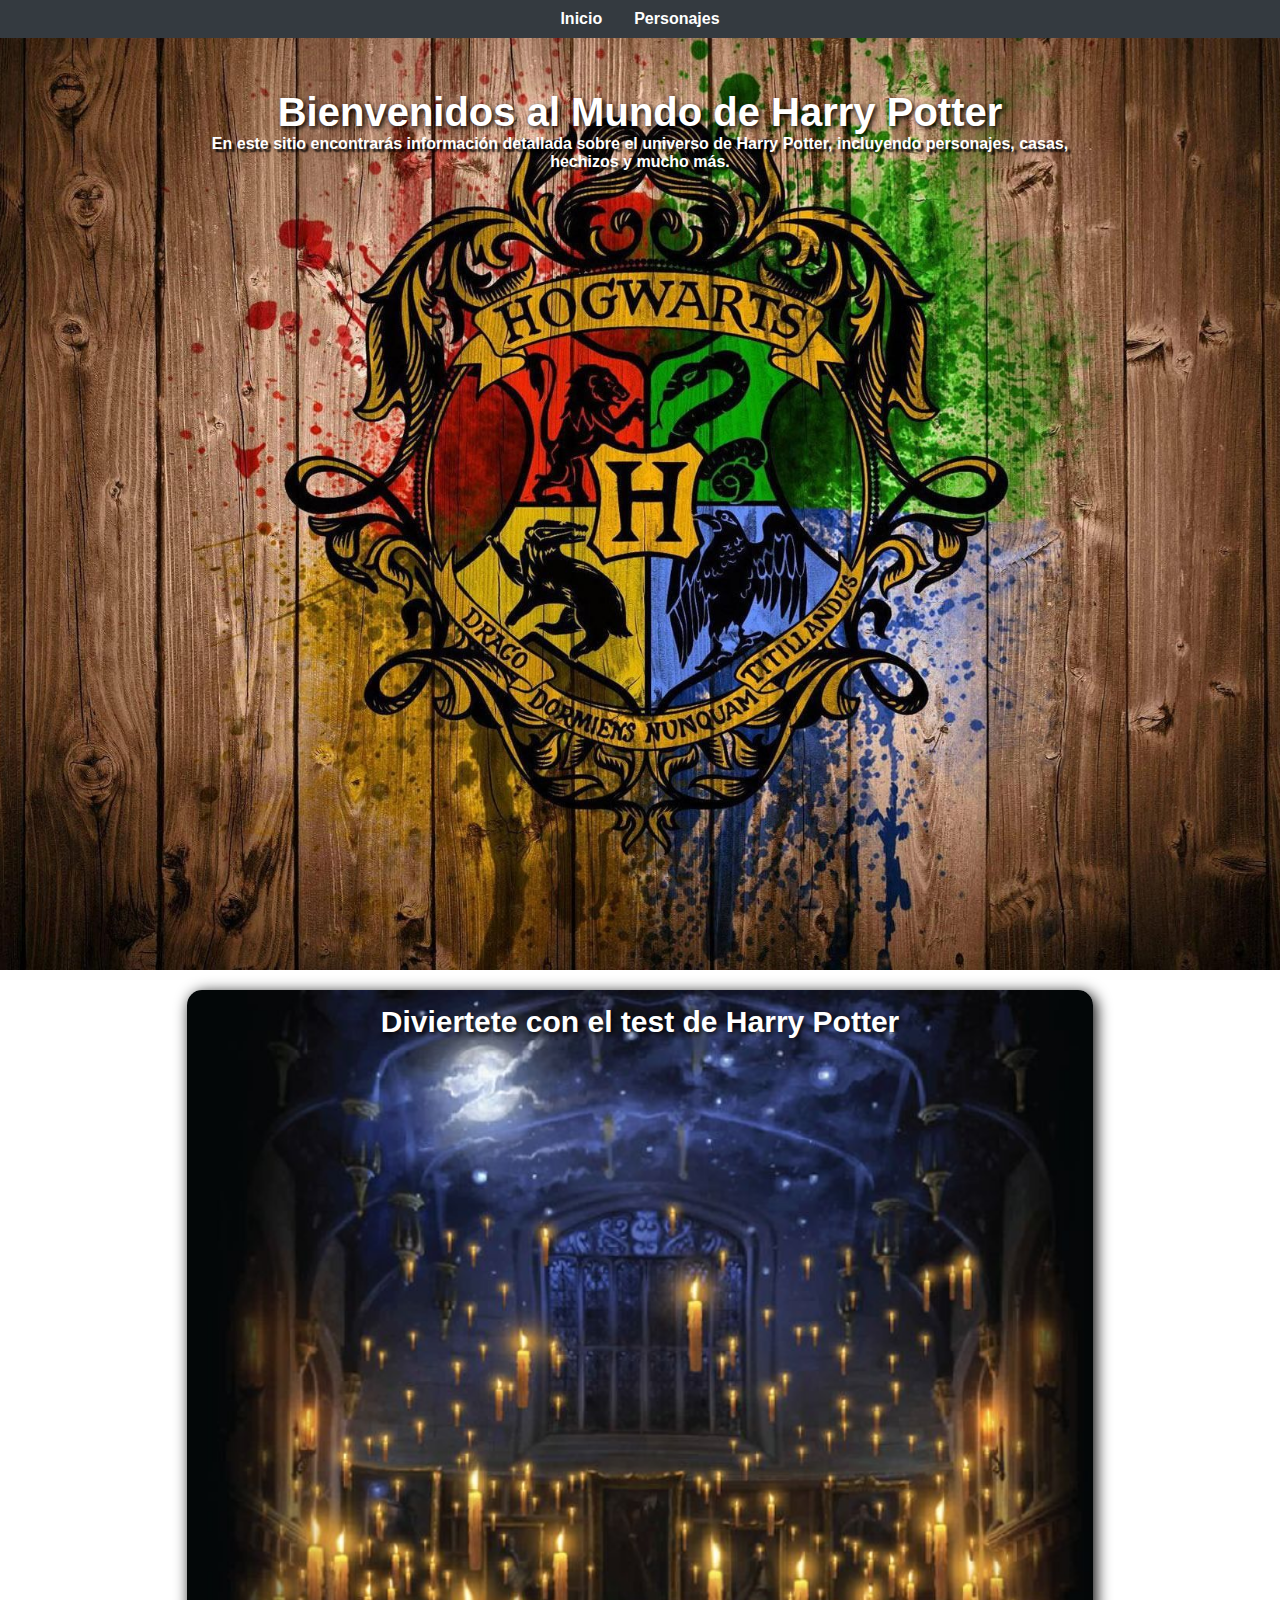
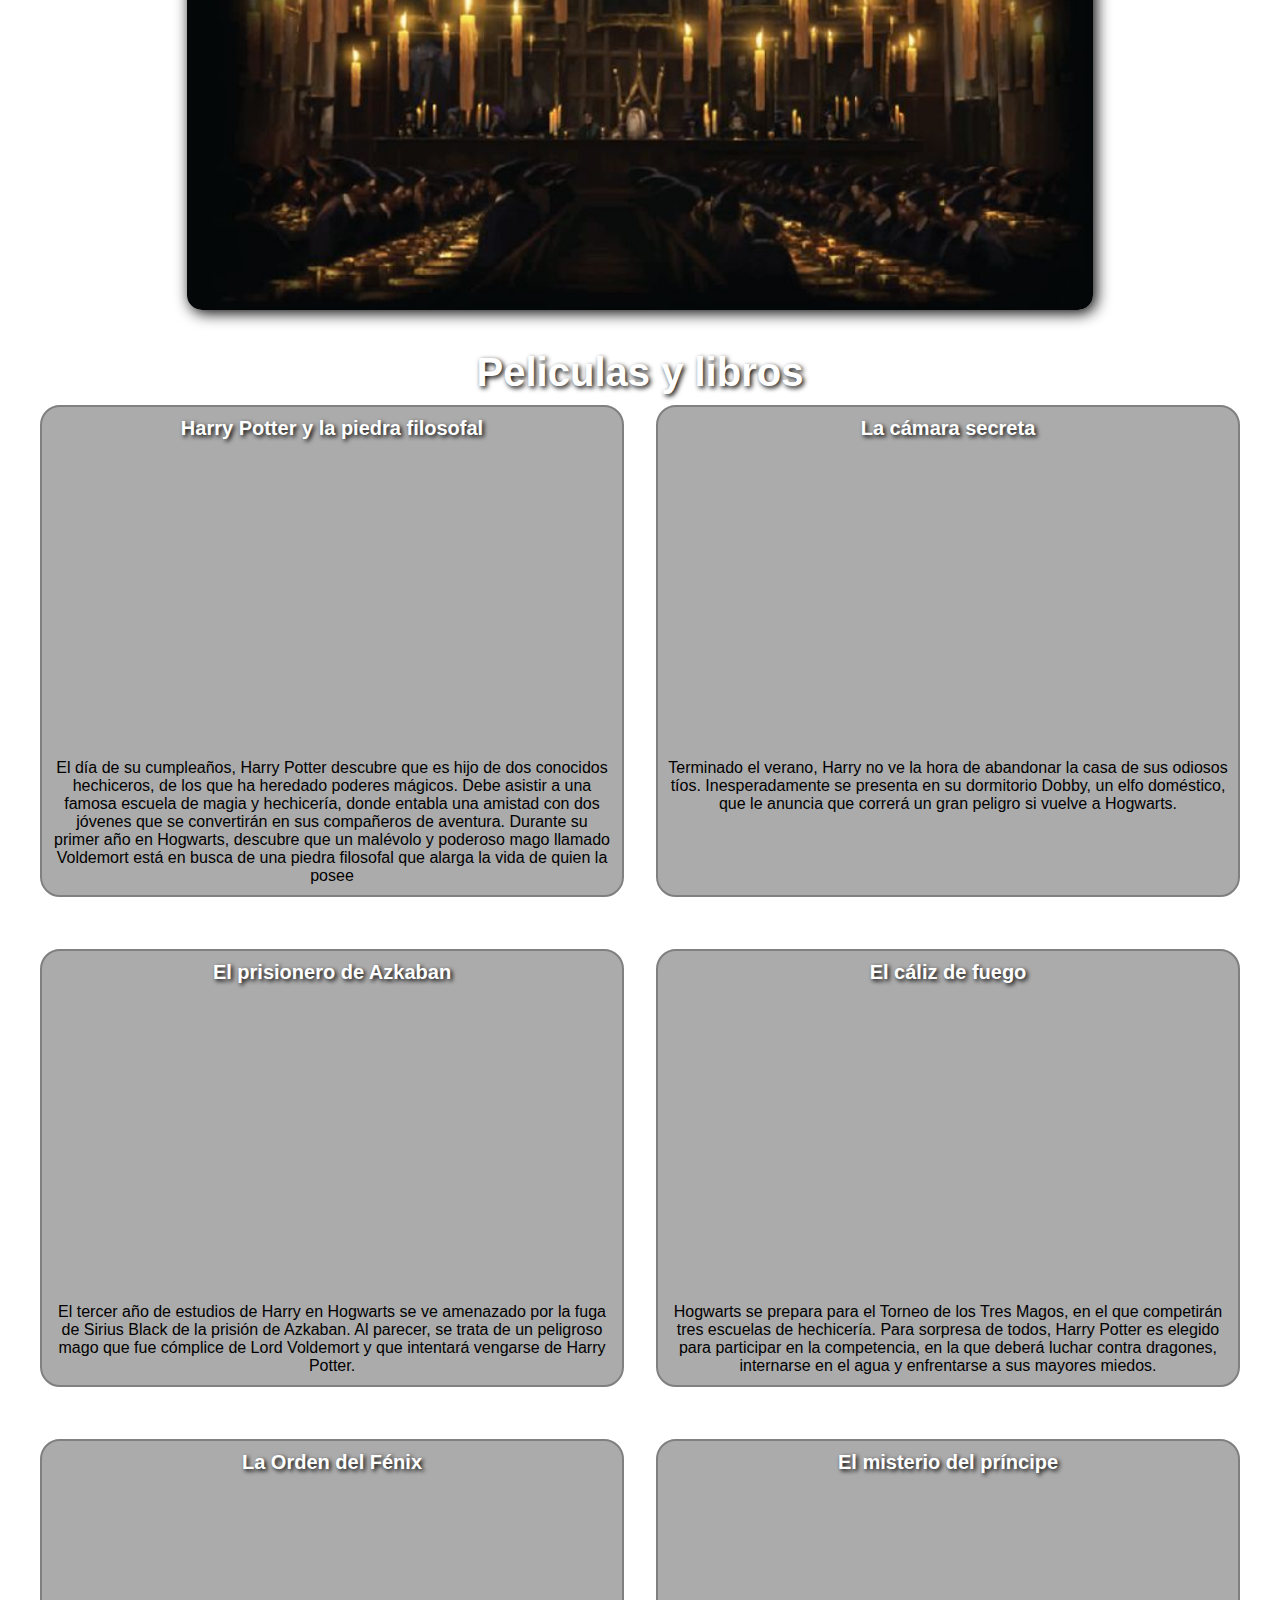
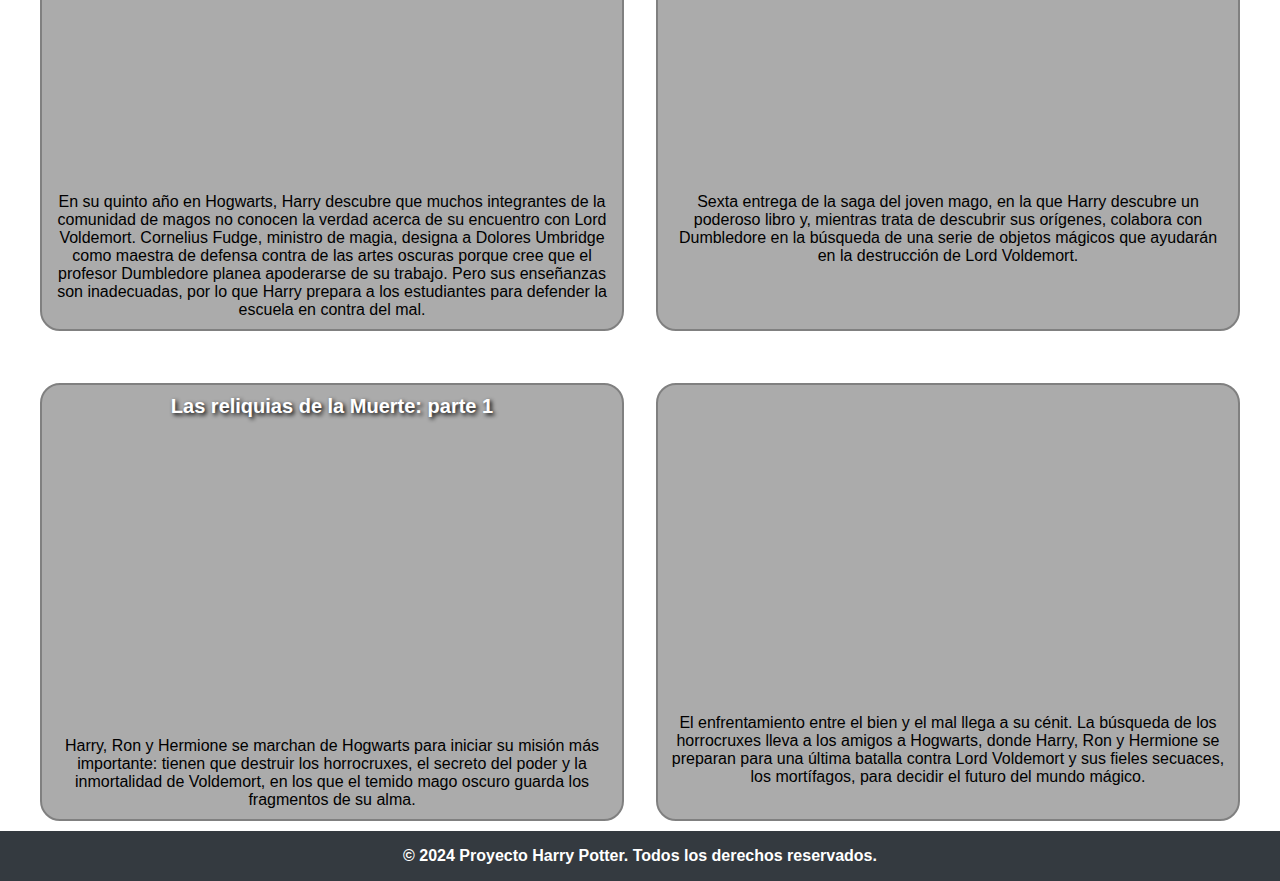
<file: index.html>
<!DOCTYPE html>
<html lang="es">

<head>
    <meta charset="UTF-8" />
    <meta name="viewport" content="width=device-width, initial-scale=1.0" />
    <title>Inicio - Proyecto Harry Potter</title>
    <link rel="stylesheet" href="css/styles.css" />
</head>

<body>
    <header>
        <nav>
            <ul>
                <li><a href="index.html">Inicio</a></li>
                <li><a href="pages/personajes.html">Personajes</a></li>
            </ul>
        </nav>
    </header>

    <main>
        <section class="intro">
            <h1>Bienvenidos al Mundo de Harry Potter</h1>
            <p>
                En este sitio encontrarás información detallada sobre el universo de
                Harry Potter, incluyendo personajes, casas, hechizos y mucho más.
            </p>
        </section>
        <section class="test">
            <h2>Diviertete con el test de Harry Potter</h2>
        </section>
        <section class="cont-peliculas">
            <h2>Peliculas y libros</h2>
            <div class="peliculas">
                <div>
                    <h3>Harry Potter y la piedra filosofal</h3>
                    <iframe width="560" height="315" src="https://www.youtube.com/embed/w8-VjWRbXcg?si=abqtPsRNoSqGXYvD"
                        title="YouTube video player" frameborder="0"
                        allow="accelerometer; autoplay; clipboard-write; encrypted-media; gyroscope; picture-in-picture; web-share"
                        referrerpolicy="strict-origin-when-cross-origin" allowfullscreen></iframe>
                    <p>El día de su cumpleaños, Harry Potter descubre que es hijo de dos conocidos hechiceros, de los
                        que ha heredado poderes mágicos. Debe asistir a una famosa escuela de magia y hechicería, donde
                        entabla una amistad con dos jóvenes que se convertirán en sus compañeros de aventura. Durante su
                        primer año en Hogwarts, descubre que un malévolo y poderoso mago llamado Voldemort está en busca
                        de una piedra filosofal que alarga la vida de quien la posee</p>
                </div>
                <div>
                    <h3>La cámara secreta</h3>
                    <iframe width="560" height="315" src="https://www.youtube.com/embed/MziLH3uow6E?si=K6567c4hKcfXIvaD"
                        title="YouTube video player" frameborder="0"
                        allow="accelerometer; autoplay; clipboard-write; encrypted-media; gyroscope; picture-in-picture; web-share"
                        referrerpolicy="strict-origin-when-cross-origin" allowfullscreen></iframe>
                    <p>Terminado el verano, Harry no ve la hora de abandonar la casa de sus odiosos tíos.
                        Inesperadamente se presenta en su dormitorio Dobby, un elfo doméstico, que le anuncia que
                        correrá un gran peligro si vuelve a Hogwarts.</p>
                </div>
                <div>
                    <h3>El prisionero de Azkaban </h3>
                    <iframe width="560" height="315" src="https://www.youtube.com/embed/boD5ojmUgHY?si=VlLdRWGVJz_PiCzg"
                        title="YouTube video player" frameborder="0"
                        allow="accelerometer; autoplay; clipboard-write; encrypted-media; gyroscope; picture-in-picture; web-share"
                        referrerpolicy="strict-origin-when-cross-origin" allowfullscreen></iframe>
                    <p>El tercer año de estudios de Harry en Hogwarts se ve amenazado por la fuga de Sirius Black de la
                        prisión de Azkaban. Al parecer, se trata de un peligroso mago que fue cómplice de Lord Voldemort
                        y que intentará vengarse de Harry Potter.</p>
                </div>
                <div>
                    <h3>El cáliz de fuego</h3>
                    <iframe width="560" height="315" src="https://www.youtube.com/embed/sLzrc79JnWw?si=8UUv3zwvbTJ4Upi2"
                        title="YouTube video player" frameborder="0"
                        allow="accelerometer; autoplay; clipboard-write; encrypted-media; gyroscope; picture-in-picture; web-share"
                        referrerpolicy="strict-origin-when-cross-origin" allowfullscreen></iframe>
                    <p>Hogwarts se prepara para el Torneo de los Tres Magos, en el que competirán tres escuelas de
                        hechicería. Para sorpresa de todos, Harry Potter es elegido para participar en la competencia,
                        en la que deberá luchar contra dragones, internarse en el agua y enfrentarse a sus mayores
                        miedos.</p>
                </div>
                <div>
                    <h3>La Orden del Fénix</h3>
                    <iframe width="560" height="315" src="https://www.youtube.com/embed/jdEulcjAvQI?si=xEKz8q3-lSaoyxPD"
                        title="YouTube video player" frameborder="0"
                        allow="accelerometer; autoplay; clipboard-write; encrypted-media; gyroscope; picture-in-picture; web-share"
                        referrerpolicy="strict-origin-when-cross-origin" allowfullscreen></iframe>
                    <p>En su quinto año en Hogwarts, Harry descubre que muchos integrantes de la comunidad de magos no
                        conocen la verdad acerca de su encuentro con Lord Voldemort. Cornelius Fudge, ministro de magia,
                        designa a Dolores Umbridge como maestra de defensa contra de las artes oscuras porque cree que
                        el profesor Dumbledore planea apoderarse de su trabajo. Pero sus enseñanzas son inadecuadas, por
                        lo que Harry prepara a los estudiantes para defender la escuela en contra del mal.</p>
                </div>
                <div>
                    <h3>El misterio del príncipe</h3>
                    <iframe width="560" height="315" src="https://www.youtube.com/embed/8bgLXigzeso?si=6HIKB8vV3LzQdcBl"
                        title="YouTube video player" frameborder="0"
                        allow="accelerometer; autoplay; clipboard-write; encrypted-media; gyroscope; picture-in-picture; web-share"
                        referrerpolicy="strict-origin-when-cross-origin" allowfullscreen></iframe>
                    <p>Sexta entrega de la saga del joven mago, en la que Harry descubre un poderoso libro y, mientras
                        trata de descubrir sus orígenes, colabora con Dumbledore en la búsqueda de una serie de objetos
                        mágicos que ayudarán en la destrucción de Lord Voldemort.</p>
                </div>
                <div>
                    <h3>Las reliquias de la Muerte: parte 1</h3>
                    <iframe width="560" height="315" src="https://www.youtube.com/embed/WsJ9LDIX7ic?si=jFLzG8veYnGP4PVY"
                        title="YouTube video player" frameborder="0"
                        allow="accelerometer; autoplay; clipboard-write; encrypted-media; gyroscope; picture-in-picture; web-share"
                        referrerpolicy="strict-origin-when-cross-origin" allowfullscreen></iframe>
                    <p>Harry, Ron y Hermione se marchan de Hogwarts para iniciar su misión más importante: tienen que
                        destruir los horrocruxes, el secreto del poder y la inmortalidad de Voldemort, en los que el
                        temido mago oscuro guarda los fragmentos de su alma.</p>
                </div>
                <div>
                    <h3Harry Potter y las reliquias de la muerte: parte 2</h3>
                        <iframe width="560" height="315"
                            src="https://www.youtube.com/embed/7ddEbk2e1VY?si=fI9WjNMyHkQ55X3K"
                            title="YouTube video player" frameborder="0"
                            allow="accelerometer; autoplay; clipboard-write; encrypted-media; gyroscope; picture-in-picture; web-share"
                            referrerpolicy="strict-origin-when-cross-origin" allowfullscreen></iframe>
                        <p>El enfrentamiento entre el bien y el mal llega a su cénit. La búsqueda de los horrocruxes
                            lleva a los amigos a Hogwarts, donde Harry, Ron y Hermione se preparan para una última
                            batalla contra Lord Voldemort y sus fieles secuaces, los mortífagos, para decidir el futuro
                            del mundo mágico.</p>
                </div>

            </div class="libros">
            <div></div>
            <div></div>
            <div></div>
            <div></div>
            <div></div>
            <div></div>
            <div></div>
            <div>

            </div>
        </section>
        <section class="personajes">

        </section>
    </main>

    <footer>
        <p>&copy; 2024 Proyecto Harry Potter. Todos los derechos reservados.</p>
    </footer>
</body>

</html>
</file>
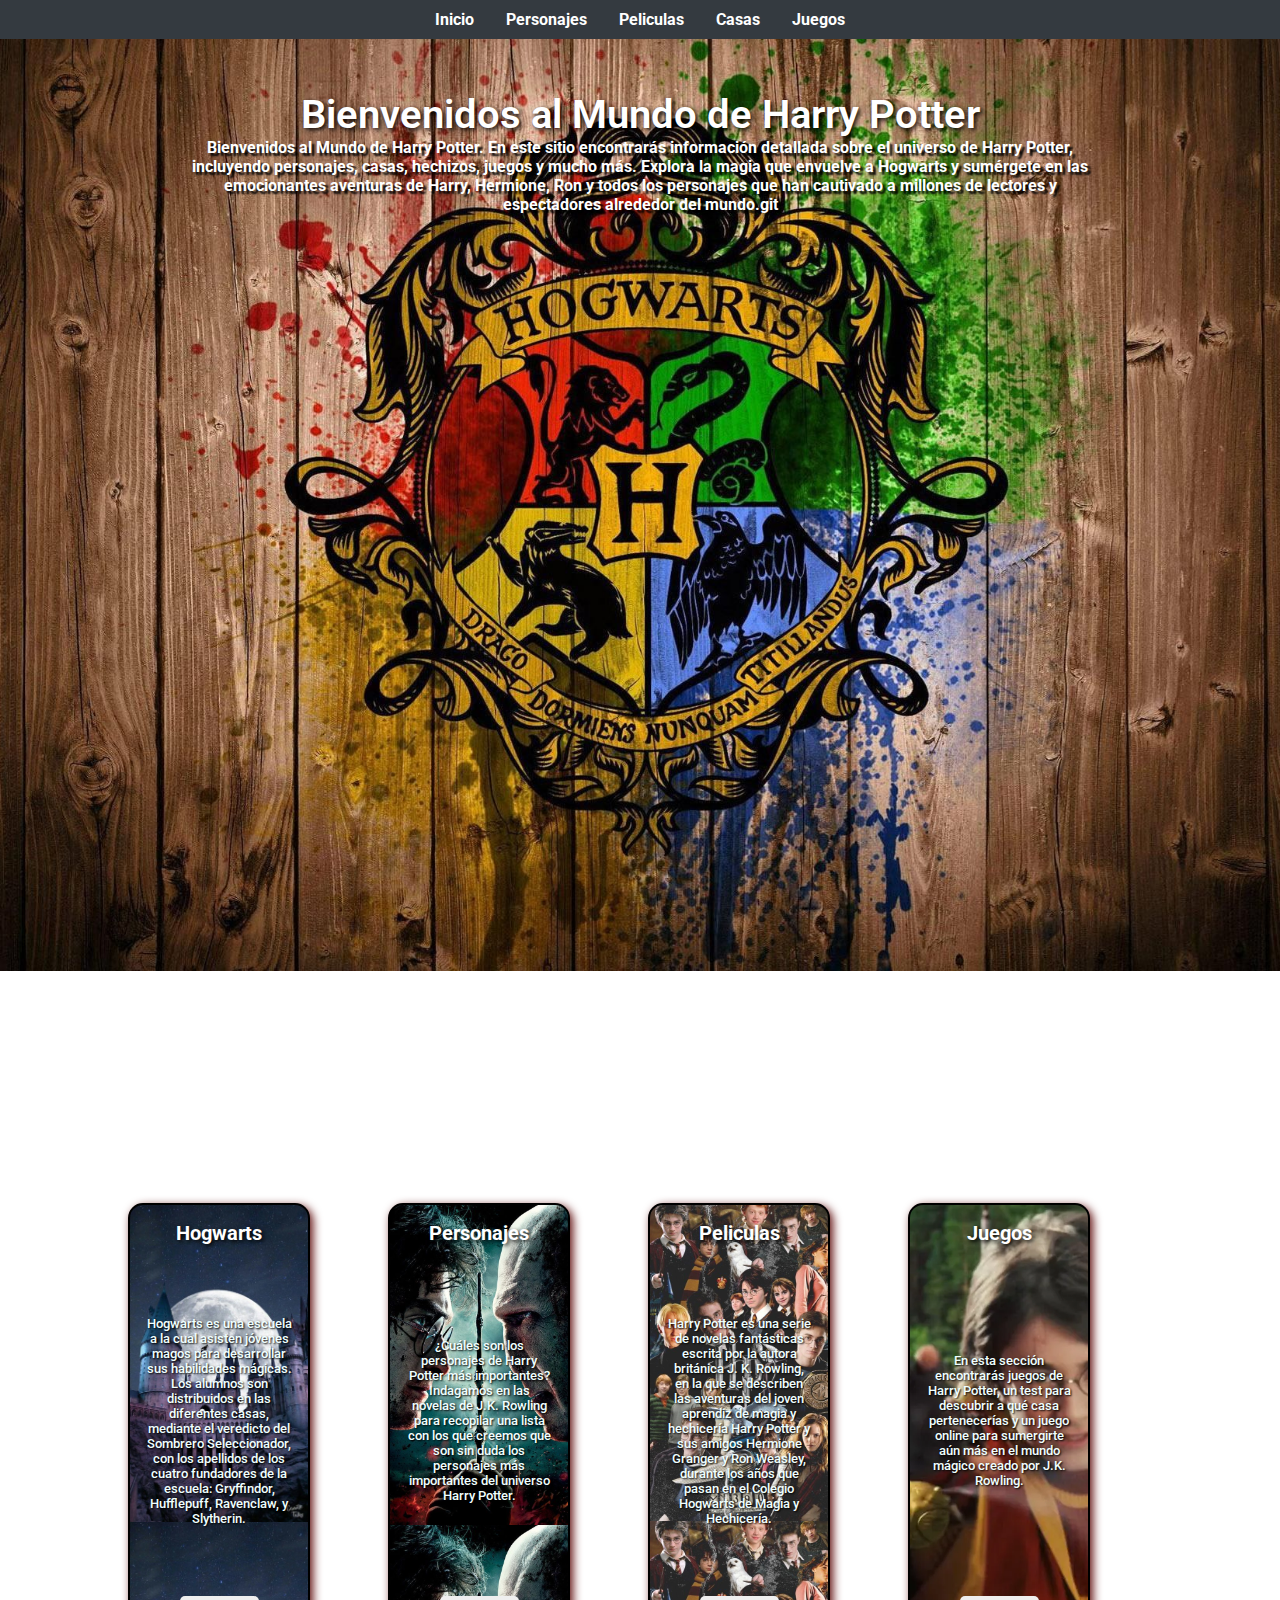
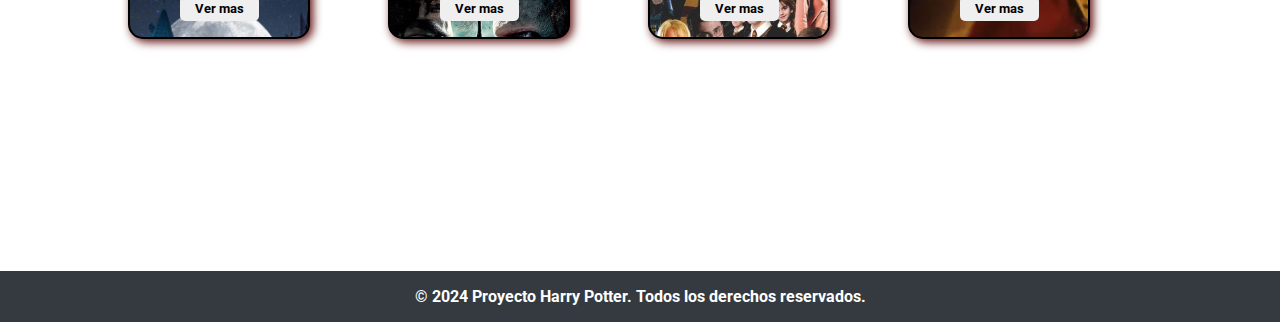
<file: pages/index.html>
<!DOCTYPE html>
<html lang="es">

<head>
    <meta charset="UTF-8" />
    <meta name="viewport" content="width=device-width, initial-scale=1.0" />
    <title>Inicio - Proyecto Harry Potter</title>
    <link rel="stylesheet" href="/css/styles.css" />
    <link rel="preconnect" href="https://fonts.googleapis.com">
    <link rel="preconnect" href="https://fonts.gstatic.com" crossorigin>
    <link
        href="https://fonts.googleapis.com/css2?family=Roboto:ital,wght@0,100;0,300;0,400;0,500;0,700;0,900;1,100;1,300;1,400;1,500;1,700;1,900&display=swap"
        rel="stylesheet">
</head>

<body>
    <header>
        <nav>
            <ul>
                <li><a href="/pages/index.html">Inicio</a></li>
                <li><a href="/pages/personajes.html">Personajes</a></li>
                <li><a href="/pages/peliculas.html">Peliculas</a></li>
                <li><a href="/pages/casas.html">Casas</a></li>
                <li><a href="/pages/juegos.html">Juegos</a></li>
            </ul>
        </nav>
    </header>

    <main>
        <section class="intro">
            <h1>Bienvenidos al Mundo de Harry Potter</h1>
            <p>
                Bienvenidos al Mundo de Harry Potter. En este sitio encontrarás información detallada sobre el universo
                de Harry Potter, incluyendo personajes, casas, hechizos, juegos y mucho más. Explora la magia que
                envuelve a Hogwarts y sumérgete en las emocionantes aventuras de Harry, Hermione, Ron y todos los
                personajes que han cautivado a millones de lectores y espectadores alrededor del mundo.git
            </p>
        </section>


        <section class="resumen">
            <div class="card-hogwarts">
                <!-- <img src="/assets/img/hogwarts-removebg-preview.png" alt=""> -->
                <h3>Hogwarts</h3>
                <p>Hogwarts es una escuela a la cual asisten jóvenes magos para desarrollar sus habilidades mágicas.
                    Los alumnos son distribuidos en las diferentes casas,
                    mediante el veredicto del Sombrero Seleccionador, con los apellidos de los cuatro fundadores de la
                    escuela:
                    Gryffindor, Hufflepuff, Ravenclaw, y Slytherin.</p>
                <a href="/pages/casas.html"><button>Ver mas</button></a>
            </div>
            <div class="card-personajes">
                <!-- <img src="/assets/img/descarga.jfif" alt=""> -->
                <h3>Personajes</h3>
                <p>¿Cuáles son los personajes de Harry Potter más importantes? Indagamos en las novelas de J.K. Rowling
                    para recopilar una lista con los que creemos que son sin duda los personajes más importantes del
                    universo Harry Potter.</p>
                <a href="/pages/personajes.html"><button>Ver mas</button></a>
            </div>
            <div class="card-peliculas">
                <!-- <img src="/assets/img/main-qimg-e90e937c40525222fd2c47e7711d0aa0-lq.jfif"
                    alt=""> -->
                <h3>Peliculas</h3>
                <p>Harry Potter es una serie de novelas fantásticas escrita por la autora británica J. K. Rowling, en la
                    que se describen las aventuras del joven aprendiz de magia y hechicería Harry Potter y sus amigos
                    Hermione Granger y Ron Weasley, durante los años que pasan en el Colegio Hogwarts de Magia y
                    Hechicería. </p>
                <a href="/pages/peliculas.html"><button>Ver mas</button></a>
            </div>
            <div class="card-juegos">
                <!-- <img src="/assets/img/main-qimg-e90e937c40525222fd2c47e7711d0aa0-lq.jfif"
                    alt=""> -->
                <h3>Juegos</h3>
                <p>En esta sección encontrarás juegos de Harry Potter, un test para descubrir a qué casa pertenecerías y
                    un juego online para sumergirte aún más en el mundo mágico creado por J.K. Rowling. </p>
                <a href="/pages/juegos.html"><button>Ver mas</button></a>
            </div>
        </section>

    </main>

    <footer>
        <p>&copy; 2024 Proyecto Harry Potter. Todos los derechos reservados.</p>
    </footer>
</body>

</html>
</file>
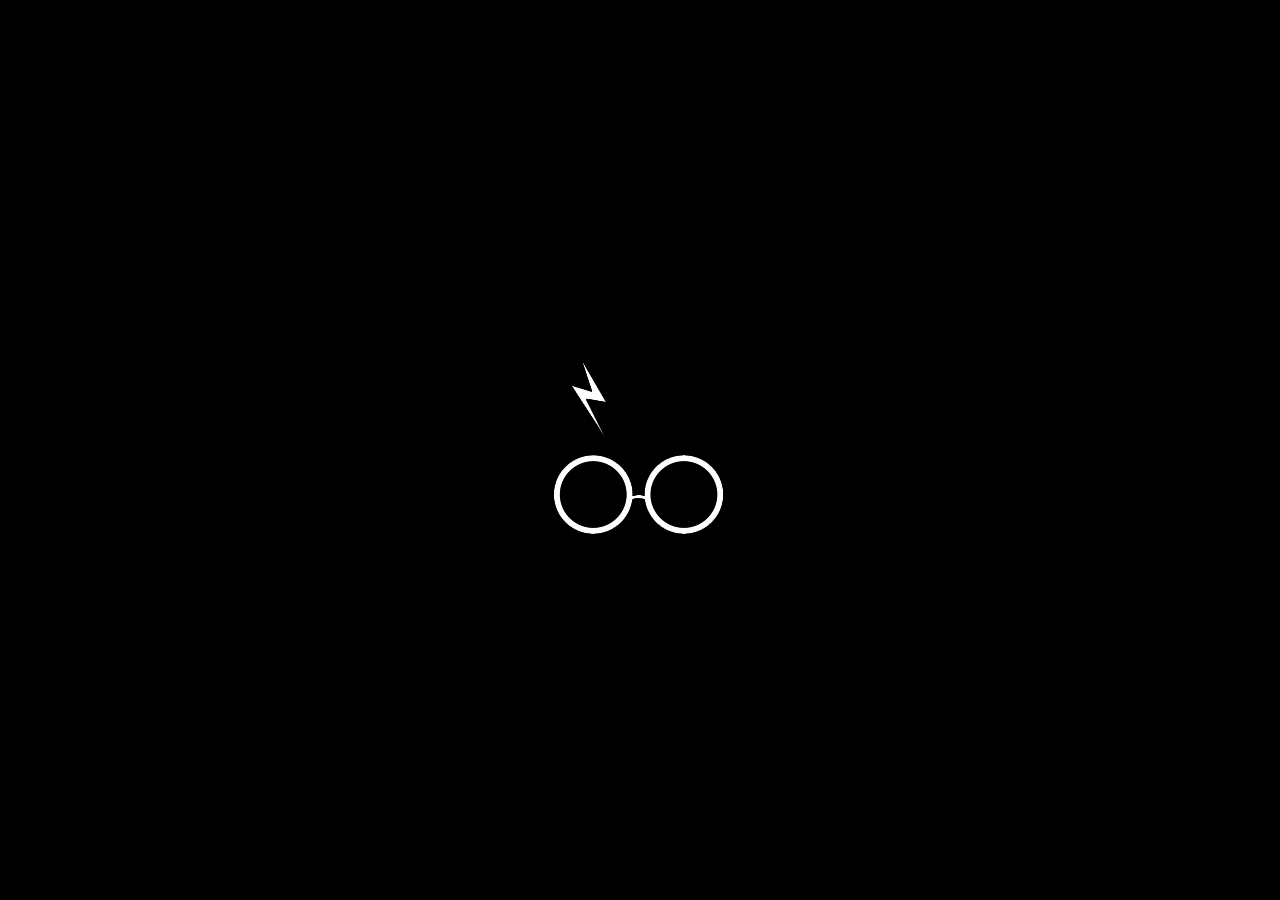
<file: intro.html>
<!DOCTYPE html>
<html lang="es">

<head>
    <meta charset="UTF-8" />
    <meta name="viewport" content="width=device-width, initial-scale=1.0" />
    <title>Inicio - Proyecto Harry Potter</title>
    <link rel="stylesheet" href="/css/intro.css" />
</head>

<body>
    <a href="/pages/index.html">
        <div class="img-intro">
            <div class="rayo">
                <img src="/assets/img/rayo-removebg-preview.png" alt="">
            </div>
            <div class="anteojo">
                <img src="/assets/img/glasses-removebg-preview.png" alt="">
            </div>
        </div>
    </a>
</body>

</html>
</file>
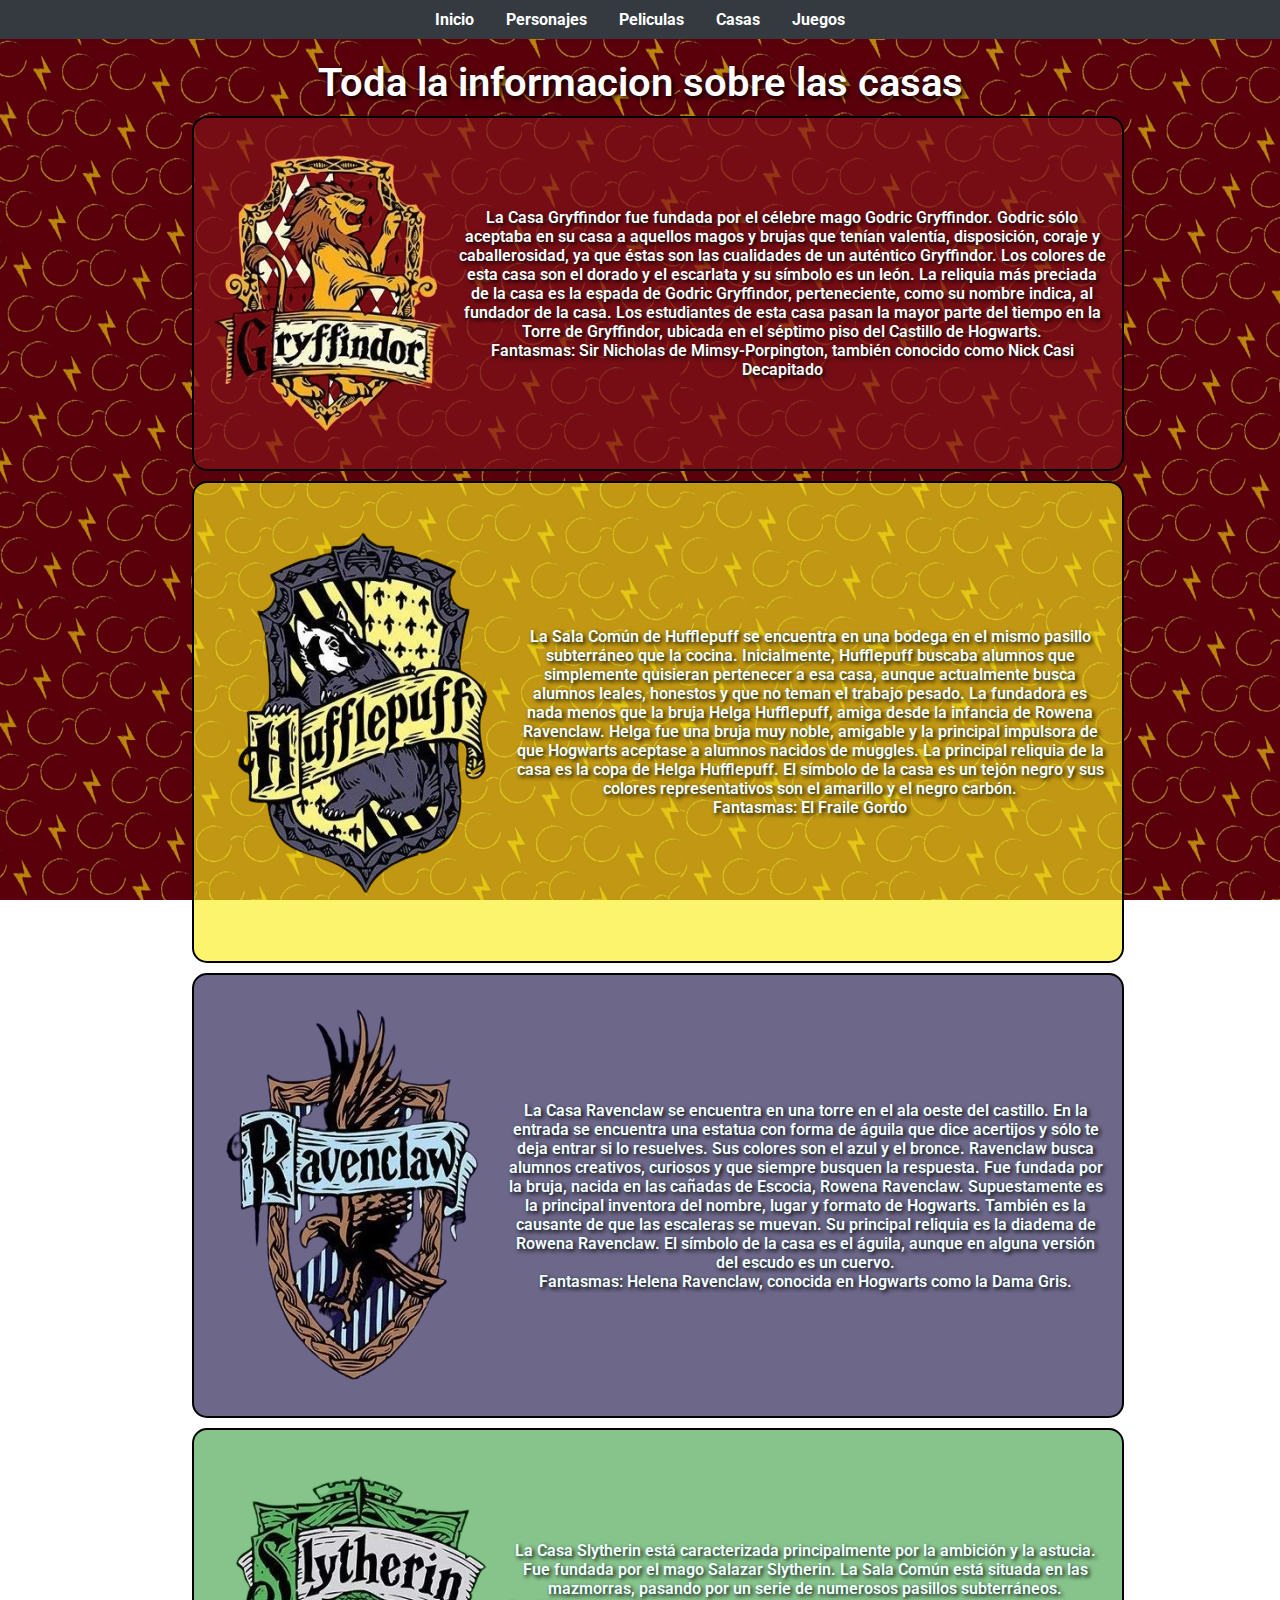
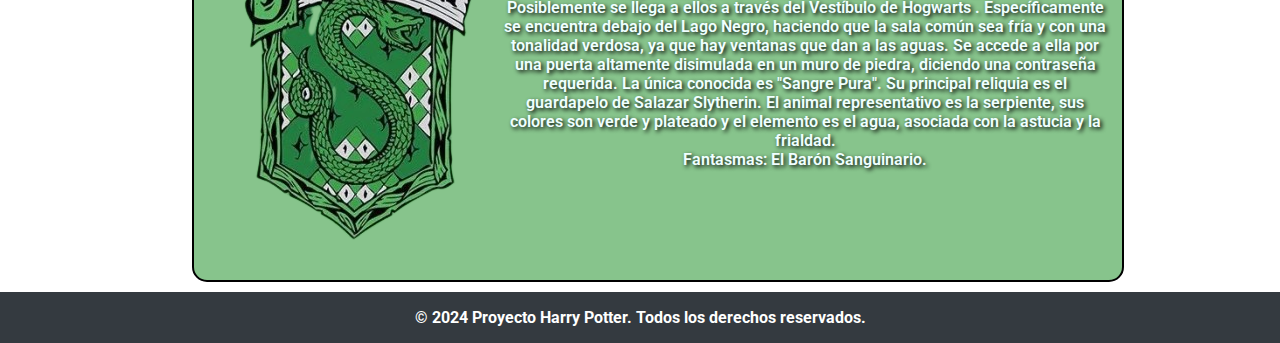
<file: pages/casas.html>
<!DOCTYPE html>
<html lang="en">

<head>
    <meta charset="UTF-8">
    <meta name="viewport" content="width=device-width, initial-scale=1.0">
    <link rel="stylesheet" href="/css/styles.css">
    <link rel="preconnect" href="https://fonts.googleapis.com">
    <link rel="preconnect" href="https://fonts.gstatic.com" crossorigin>
    <link
        href="https://fonts.googleapis.com/css2?family=Roboto:ital,wght@0,100;0,300;0,400;0,500;0,700;0,900;1,100;1,300;1,400;1,500;1,700;1,900&display=swap"
        rel="stylesheet">
    <title>Document</title>
</head>

<body>
    <header>
        <nav>
            <ul>
                <li><a href="/pages/index.html">Inicio</a></li>
                <li><a href="/pages/personajes.html">Personajes</a></li>
                <li><a href="/pages/peliculas.html">Peliculas</a></li>
                <li><a href="/pages/casas.html">Casas</a></li>
                <li><a href="/pages/juegos.html">Juegos</a></li>
            </ul>
        </nav>
    </header>
    <main>
        <section class="lasCasas">
            <h2>Toda la informacion sobre las casas</h2>
            <div class="card-casas">
                <div class="griffindor">
                    <!-- <h3>Gryffindor</h3> -->
                    <img src="/assets/img/griffindor2-removebg-preview.png" alt="">
                    <p>La Casa Gryffindor fue fundada por el célebre mago Godric Gryffindor. Godric sólo aceptaba en su
                        casa a aquellos magos y brujas que tenían valentía, disposición, coraje y caballerosidad, ya que
                        éstas son las cualidades de un auténtico Gryffindor. Los colores de esta casa son el dorado y el
                        escarlata y su símbolo es un león. La reliquia más preciada de la casa es la espada de Godric
                        Gryffindor, perteneciente, como su nombre indica, al fundador de la casa. Los estudiantes de
                        esta casa pasan la mayor parte del tiempo en la Torre de Gryffindor, ubicada en el séptimo piso
                        del Castillo de Hogwarts. <br>
                        Fantasmas: Sir Nicholas de Mimsy-Porpington, también conocido como Nick Casi Decapitado </p>

                </div>
                <div class="hufflepuff">
                    <!-- <h3>Hufflepuff</h3> -->
                    <img src="/assets/img/hufflepuff-removebg-preview.png" alt="">
                    <p>La Sala Común de Hufflepuff se encuentra en una bodega en el mismo pasillo subterráneo que la
                        cocina. Inicialmente, Hufflepuff buscaba alumnos que simplemente quisieran pertenecer a esa
                        casa, aunque actualmente busca alumnos leales, honestos y que no teman el trabajo pesado. La
                        fundadora es nada menos que la bruja Helga Hufflepuff, amiga desde la infancia de Rowena
                        Ravenclaw. Helga fue una bruja muy noble, amigable y la principal impulsora de que Hogwarts
                        aceptase a alumnos nacidos de muggles. La principal reliquia de la casa es la copa de Helga
                        Hufflepuff. El símbolo de la casa es un tejón negro y sus colores representativos son el
                        amarillo y el negro carbón. <br>
                        Fantasmas: El Fraile Gordo
                    </p>
                </div>
                <div class="ravenclaw">
                    <!-- <h3>Ravenclaw</h3> -->
                    <img src="/assets/img/ravenclaw-removebg-preview.png" alt="">
                    <p>La Casa Ravenclaw se encuentra en una torre en el ala oeste del castillo. En la entrada se
                        encuentra una estatua con forma de águila que dice acertijos y sólo te deja entrar si lo
                        resuelves. Sus colores son el azul y el bronce. Ravenclaw busca alumnos creativos, curiosos y
                        que siempre busquen la respuesta. Fue fundada por la bruja, nacida en las cañadas de Escocia,
                        Rowena Ravenclaw. Supuestamente es la principal inventora del nombre, lugar y formato de
                        Hogwarts. También es la causante de que las escaleras se muevan. Su principal reliquia es la
                        diadema de Rowena Ravenclaw. El símbolo de la casa es el águila, aunque en alguna versión del
                        escudo es un cuervo. <br>
                        Fantasmas: Helena Ravenclaw, conocida en Hogwarts como la Dama Gris.</p>
                </div>
                <div class="slytherin">
                    <!-- <h3>Slytherin</h3> -->
                    <img src="/assets/img/slytherin-removebg-preview.png" alt="">
                    <p>La Casa Slytherin está caracterizada principalmente por la ambición y la astucia. Fue fundada por
                        el mago Salazar Slytherin. La Sala Común está situada en las mazmorras, pasando por un serie de
                        numerosos pasillos subterráneos. Posiblemente se llega a ellos a través del Vestíbulo de
                        Hogwarts . Específicamente se encuentra debajo del Lago Negro, haciendo que la sala común sea
                        fría y con una tonalidad verdosa, ya que hay ventanas que dan a las aguas. Se accede a ella por
                        una puerta altamente disimulada en un muro de piedra, diciendo una contraseña requerida. La
                        única conocida es "Sangre Pura". Su principal reliquia es el guardapelo de Salazar Slytherin. El
                        animal representativo es la serpiente, sus colores son verde y plateado y el elemento es el
                        agua, asociada con la astucia y la frialdad. <br>
                        Fantasmas: El Barón Sanguinario.</p>
                </div>
            </div>

        </section>
    </main>

    <footer>
        <p>&copy; 2024 Proyecto Harry Potter. Todos los derechos reservados.</p>
    </footer>
</body>

</html>
</file>
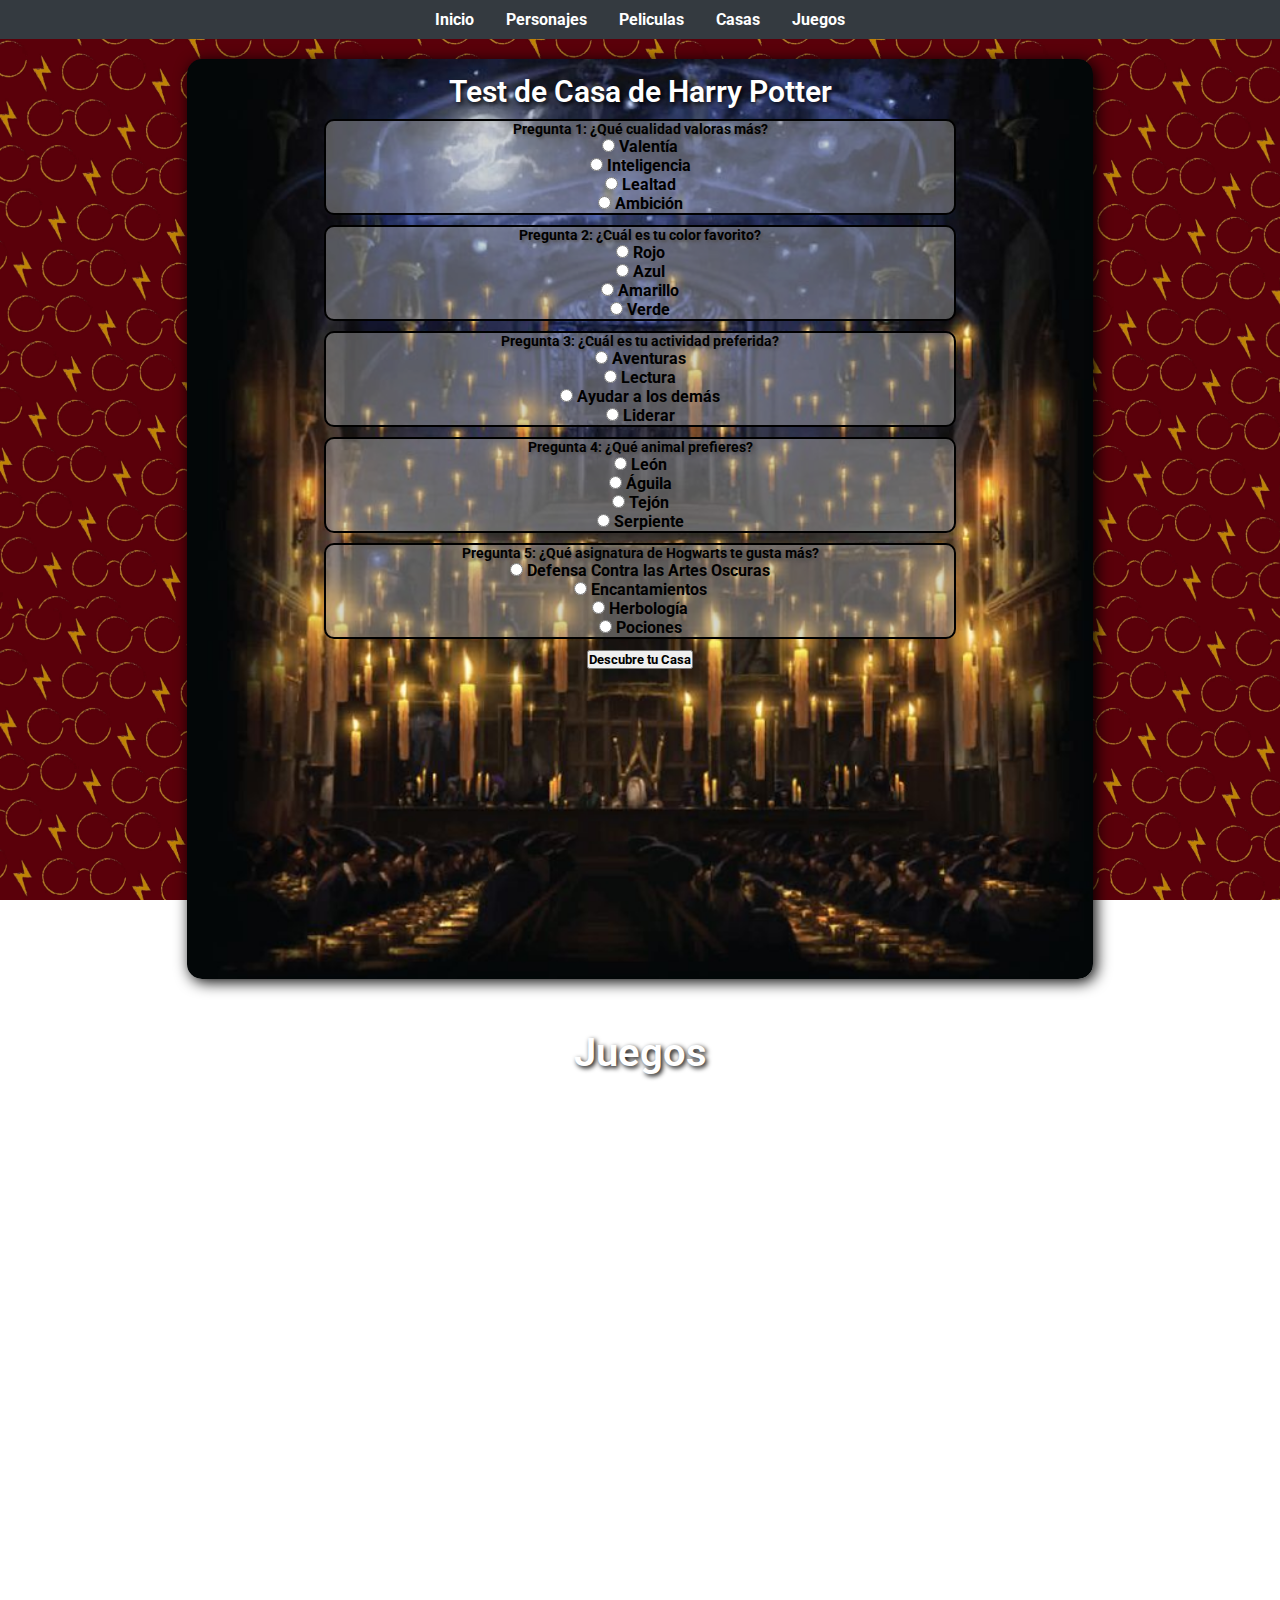
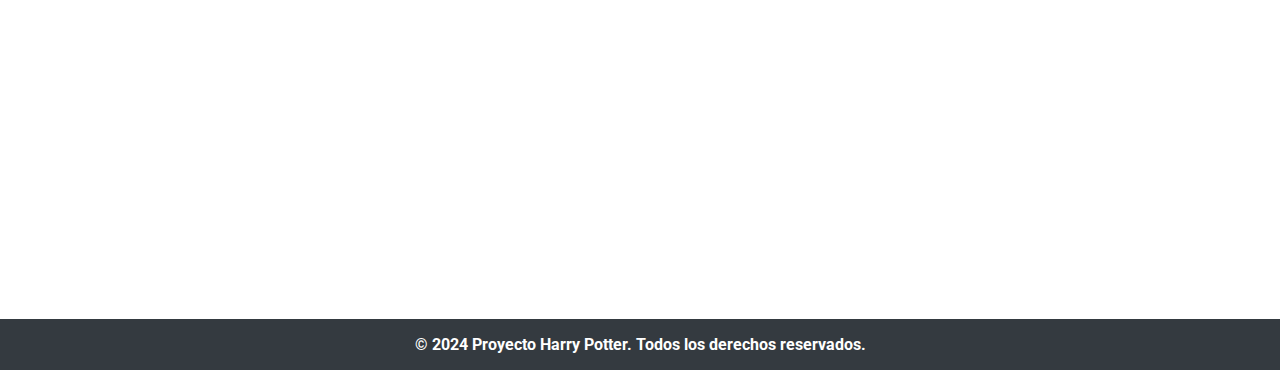
<file: pages/juegos.html>
<!DOCTYPE html>
<html lang="es">

<head>
    <meta charset="UTF-8" />
    <meta name="viewport" content="width=device-width, initial-scale=1.0" />
    <title>Personajes - Proyecto Harry Potter</title>
    <link rel="stylesheet" href="../css/styles.css" />
    <link rel="preconnect" href="https://fonts.googleapis.com">
    <link rel="preconnect" href="https://fonts.gstatic.com" crossorigin>
    <link
        href="https://fonts.googleapis.com/css2?family=Roboto:ital,wght@0,100;0,300;0,400;0,500;0,700;0,900;1,100;1,300;1,400;1,500;1,700;1,900&display=swap"
        rel="stylesheet">
</head>

<body>
    <header>
        <nav>
            <ul>
                <li><a href="/pages/index.html">Inicio</a></li>
                <li><a href="/pages/personajes.html">Personajes</a></li>
                <li><a href="/pages/peliculas.html">Peliculas</a></li>
                <li><a href="/pages/casas.html">Casas</a></li>
                <li><a href="/pages/juegos.html">Juegos</a></li>
        </nav>
    </header>

    <main>
        <section class="test">
            <h2>Test de Casa de Harry Potter</h1>
                <form id="form">
                    <div>
                        <p>Pregunta 1: ¿Qué cualidad valoras más?</p>
                        <input type="radio" id="q1a1" name="q1" value="valentía">
                        <label for="q1a1">Valentía</label><br>
                        <input type="radio" id="q1a2" name="q1" value="inteligencia">
                        <label for="q1a2">Inteligencia</label><br>
                        <input type="radio" id="q1a3" name="q1" value="lealtad">
                        <label for="q1a3">Lealtad</label><br>
                        <input type="radio" id="q1a4" name="q1" value="ambición">
                        <label for="q1a4">Ambición</label><br>
                    </div>

                    <div>
                        <p>Pregunta 2: ¿Cuál es tu color favorito?</p>
                        <input type="radio" id="q2a1" name="q2" value="rojo">
                        <label for="q2a1">Rojo</label><br>
                        <input type="radio" id="q2a2" name="q2" value="azul">
                        <label for="q2a2">Azul</label><br>
                        <input type="radio" id="q2a3" name="q2" value="amarillo">
                        <label for="q2a3">Amarillo</label><br>
                        <input type="radio" id="q2a4" name="q2" value="verde">
                        <label for="q2a4">Verde</label><br>
                    </div>

                    <div>
                        <p>Pregunta 3: ¿Cuál es tu actividad preferida?</p>
                        <input type="radio" id="q3a1" name="q3" value="aventuras">
                        <label for="q3a1">Aventuras</label><br>
                        <input type="radio" id="q3a2" name="q3" value="lectura">
                        <label for="q3a2">Lectura</label><br>
                        <input type="radio" id="q3a3" name="q3" value="ayudar">
                        <label for="q3a3">Ayudar a los demás</label><br>
                        <input type="radio" id="q3a4" name="q3" value="liderar">
                        <label for="q3a4">Liderar</label><br>
                    </div>

                    <div>
                        <p>Pregunta 4: ¿Qué animal prefieres?</p>
                        <input type="radio" id="q4a1" name="q4" value="león">
                        <label for="q4a1">León</label><br>
                        <input type="radio" id="q4a2" name="q4" value="águila">
                        <label for="q4a2">Águila</label><br>
                        <input type="radio" id="q4a3" name="q4" value="tejón">
                        <label for="q4a3">Tejón</label><br>
                        <input type="radio" id="q4a4" name="q4" value="serpiente">
                        <label for="q4a4">Serpiente</label><br>
                    </div>

                    <div>
                        <p>Pregunta 5: ¿Qué asignatura de Hogwarts te gusta más?</p>
                        <input type="radio" id="q5a1" name="q5" value="defensa">
                        <label for="q5a1">Defensa Contra las Artes Oscuras</label><br>
                        <input type="radio" id="q5a2" name="q5" value="encantamientos">
                        <label for="q5a2">Encantamientos</label><br>
                        <input type="radio" id="q5a3" name="q5" value="herbología">
                        <label for="q5a3">Herbología</label><br>
                        <input type="radio" id="q5a4" name="q5" value="pociones">
                        <label for="q5a4">Pociones</label><br>
                    </div>
                    <button type="button" id="button" onclick="calculateHouse()">Descubre tu Casa</button>
                    <h2 id="result"></h2>
                </form>



        </section>

        <div class="juegos">
            <h1>Juegos</h1>
            <iframe width="90%" height="90%" frameborder="0"
                src="https://juegos.net/game.php?id_juego=19880&id_dominio=10&code=2vbvbc6vb9vcdve6d276ed82vb8v8e4c"
                sandbox="allow-popups allow-popups-to-escape-sandbox allow-same-origin allow-scripts"></iframe>

        </div>
        </section>
    </main>

    <footer>
        <p>&copy; 2024 Proyecto Harry Potter. Todos los derechos reservados.</p>
    </footer>
    <script src="/js/test.js"></script>
</body>

</html>
</file>
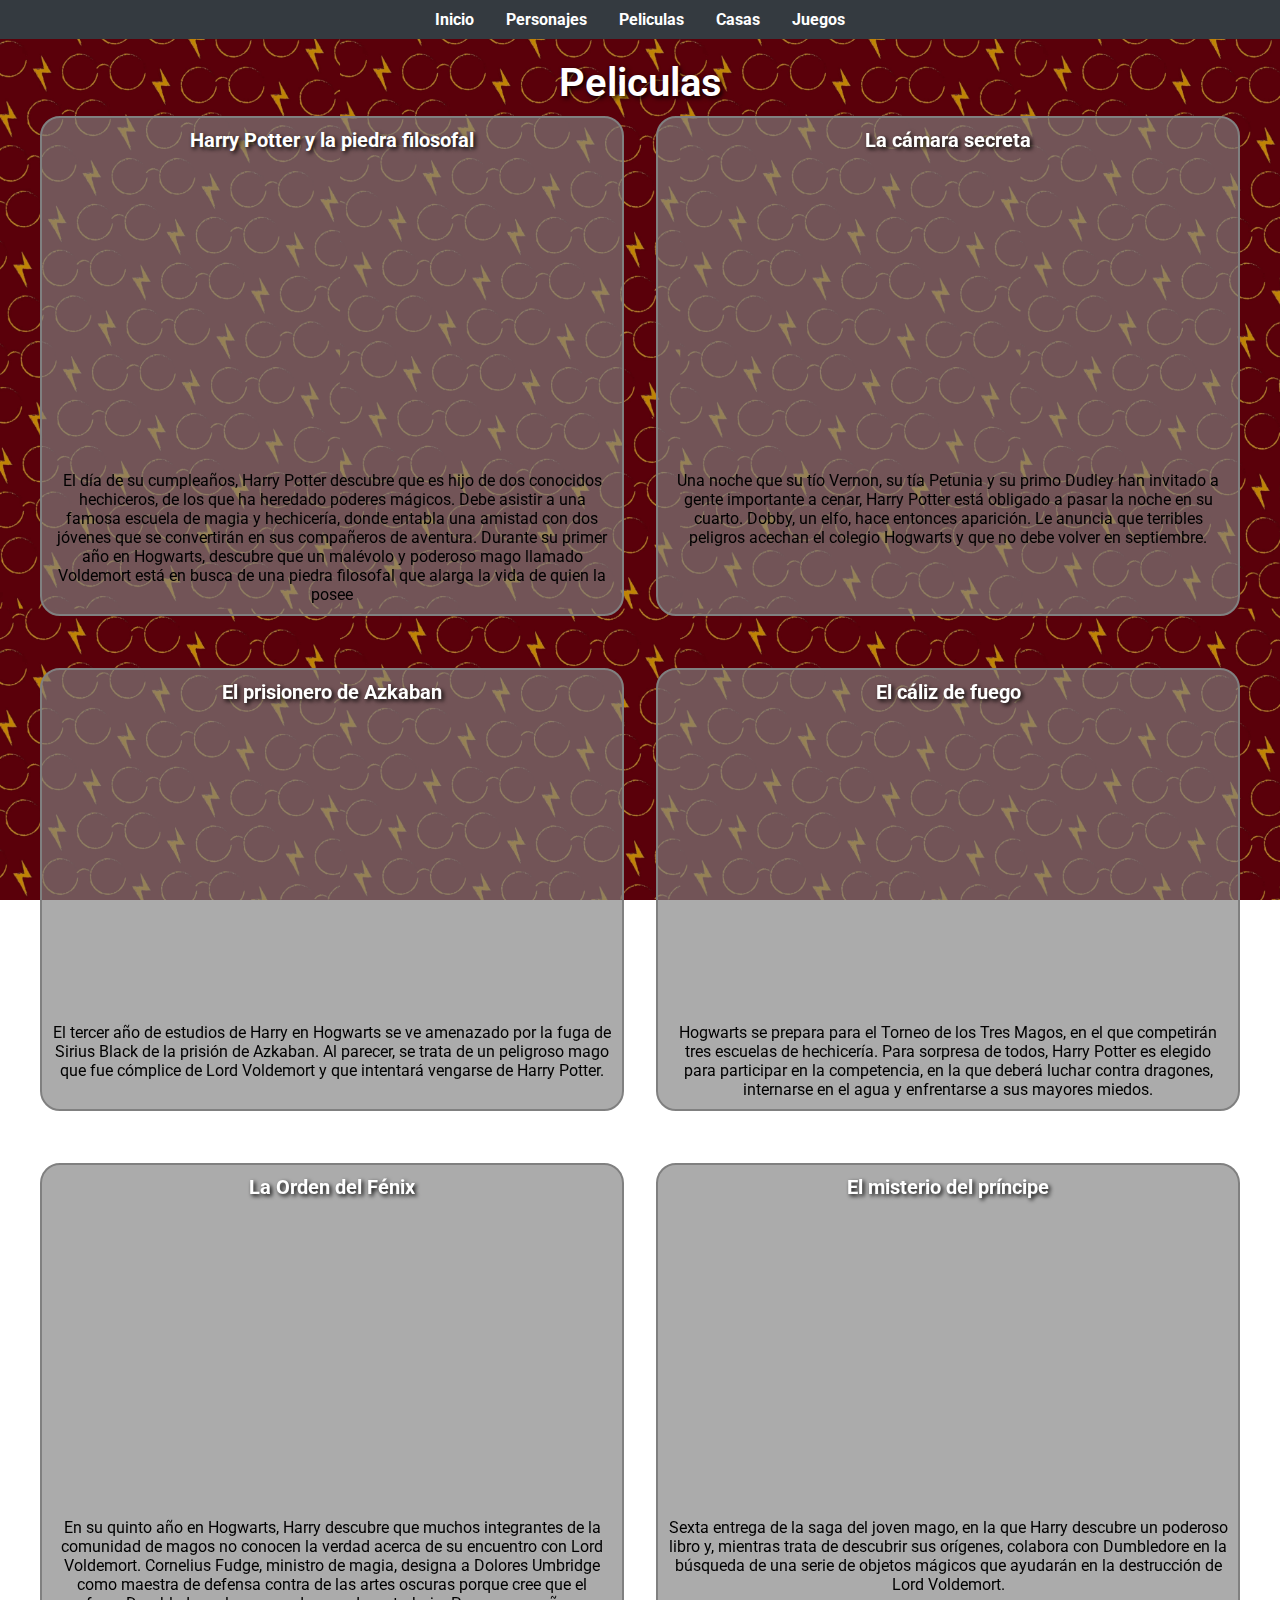
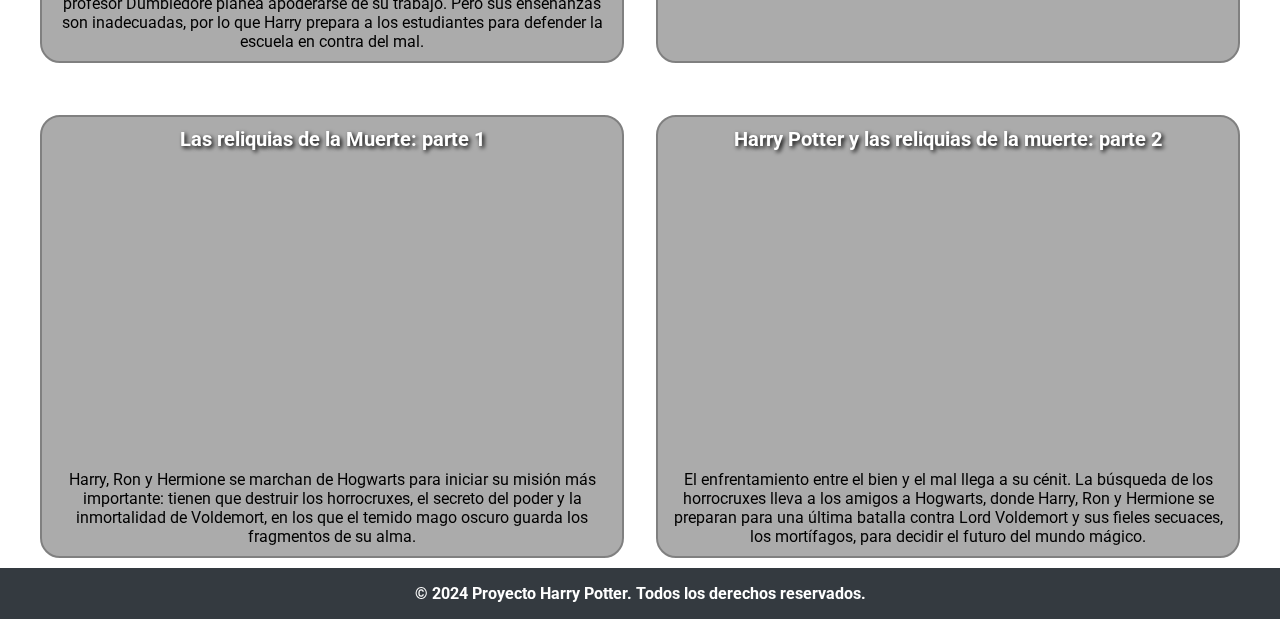
<file: pages/peliculas.html>
<!DOCTYPE html>
<html lang="en">

<head>
    <meta charset="UTF-8">
    <meta name="viewport" content="width=device-width, initial-scale=1.0">
    <title>Document</title>
    <link rel="stylesheet" href="/css/styles.css">
    <link rel="preconnect" href="https://fonts.googleapis.com">
    <link rel="preconnect" href="https://fonts.gstatic.com" crossorigin>
    <link
        href="https://fonts.googleapis.com/css2?family=Roboto:ital,wght@0,100;0,300;0,400;0,500;0,700;0,900;1,100;1,300;1,400;1,500;1,700;1,900&display=swap"
        rel="stylesheet">
</head>

<body>
    <header>
        <nav>
            <ul>
                <li><a href="/pages/index.html">Inicio</a></li>
                <li><a href="/pages/personajes.html">Personajes</a></li>
                <li><a href="/pages/peliculas.html">Peliculas</a></li>
                <li><a href="/pages/casas.html">Casas</a></li>
                <li><a href="/pages/juegos.html">Juegos</a></li>
            </ul>
        </nav>
    </header>
    <main>
        <section class="cont-peliculas">
            <h2>Peliculas </h2>
            <div class="peliculas">
                <div>
                    <h3>Harry Potter y la piedra filosofal</h3>
                    <iframe width="560" height="315" src="https://www.youtube.com/embed/ZgrCZVjPg9g?si=_fDu_VkjgMM5cUeg"
                        title="YouTube video player" frameborder="0"
                        allow="accelerometer; autoplay; clipboard-write; encrypted-media; gyroscope; picture-in-picture; web-share"
                        referrerpolicy="strict-origin-when-cross-origin" allowfullscreen></iframe>
                    <p>El día de su cumpleaños, Harry Potter descubre que es hijo de dos conocidos hechiceros, de los
                        que ha heredado poderes mágicos. Debe asistir a una famosa escuela de magia y hechicería, donde
                        entabla una amistad con dos jóvenes que se convertirán en sus compañeros de aventura. Durante su
                        primer año en Hogwarts, descubre que un malévolo y poderoso mago llamado Voldemort está en busca
                        de una piedra filosofal que alarga la vida de quien la posee</p>
                </div>
                <div>
                    <h3>La cámara secreta</h3>
                    <iframe width="560" height="315" src="https://www.youtube.com/embed/MziLH3uow6E?si=K6567c4hKcfXIvaD"
                        title="YouTube video player" frameborder="0"
                        allow="accelerometer; autoplay; clipboard-write; encrypted-media; gyroscope; picture-in-picture; web-share"
                        referrerpolicy="strict-origin-when-cross-origin" allowfullscreen></iframe>
                    <p>Una noche que su tío Vernon, su tía Petunia y su primo Dudley han invitado a gente importante a
                        cenar, Harry Potter está obligado a pasar la noche en su cuarto. Dobby, un elfo, hace entonces
                        aparición. Le anuncia que terribles peligros acechan el colegio Hogwarts y que no debe volver en
                        septiembre.</p>
                </div>
                <div>
                    <h3>El prisionero de Azkaban </h3>
                    <iframe width="560" height="315" src="https://www.youtube.com/embed/boD5ojmUgHY?si=VlLdRWGVJz_PiCzg"
                        title="YouTube video player" frameborder="0"
                        allow="accelerometer; autoplay; clipboard-write; encrypted-media; gyroscope; picture-in-picture; web-share"
                        referrerpolicy="strict-origin-when-cross-origin" allowfullscreen></iframe>
                    <p>El tercer año de estudios de Harry en Hogwarts se ve amenazado por la fuga de Sirius Black de la
                        prisión de Azkaban. Al parecer, se trata de un peligroso mago que fue cómplice de Lord Voldemort
                        y que intentará vengarse de Harry Potter.</p>
                </div>
                <div>
                    <h3>El cáliz de fuego</h3>
                    <iframe width="560" height="315" src="https://www.youtube.com/embed/sLzrc79JnWw?si=8UUv3zwvbTJ4Upi2"
                        title="YouTube video player" frameborder="0"
                        allow="accelerometer; autoplay; clipboard-write; encrypted-media; gyroscope; picture-in-picture; web-share"
                        referrerpolicy="strict-origin-when-cross-origin" allowfullscreen></iframe>
                    <p>Hogwarts se prepara para el Torneo de los Tres Magos, en el que competirán tres escuelas de
                        hechicería. Para sorpresa de todos, Harry Potter es elegido para participar en la competencia,
                        en la que deberá luchar contra dragones, internarse en el agua y enfrentarse a sus mayores
                        miedos.</p>
                </div>
                <div>
                    <h3>La Orden del Fénix</h3>
                    <iframe width="560" height="315" src="https://www.youtube.com/embed/jdEulcjAvQI?si=xEKz8q3-lSaoyxPD"
                        title="YouTube video player" frameborder="0"
                        allow="accelerometer; autoplay; clipboard-write; encrypted-media; gyroscope; picture-in-picture; web-share"
                        referrerpolicy="strict-origin-when-cross-origin" allowfullscreen></iframe>
                    <p>En su quinto año en Hogwarts, Harry descubre que muchos integrantes de la comunidad de magos no
                        conocen la verdad acerca de su encuentro con Lord Voldemort. Cornelius Fudge, ministro de magia,
                        designa a Dolores Umbridge como maestra de defensa contra de las artes oscuras porque cree que
                        el profesor Dumbledore planea apoderarse de su trabajo. Pero sus enseñanzas son inadecuadas, por
                        lo que Harry prepara a los estudiantes para defender la escuela en contra del mal.</p>
                </div>
                <div>
                    <h3>El misterio del príncipe</h3>
                    <iframe width="560" height="315" src="https://www.youtube.com/embed/8bgLXigzeso?si=6HIKB8vV3LzQdcBl"
                        title="YouTube video player" frameborder="0"
                        allow="accelerometer; autoplay; clipboard-write; encrypted-media; gyroscope; picture-in-picture; web-share"
                        referrerpolicy="strict-origin-when-cross-origin" allowfullscreen></iframe>
                    <p>Sexta entrega de la saga del joven mago, en la que Harry descubre un poderoso libro y, mientras
                        trata de descubrir sus orígenes, colabora con Dumbledore en la búsqueda de una serie de objetos
                        mágicos que ayudarán en la destrucción de Lord Voldemort.</p>
                </div>
                <div>
                    <h3>Las reliquias de la Muerte: parte 1</h3>
                    <iframe width="560" height="315" src="https://www.youtube.com/embed/GdNvFDzSNHQ?si=n8SJNqNNHfEoTPMy"
                        title="YouTube video player" frameborder="0"
                        allow="accelerometer; autoplay; clipboard-write; encrypted-media; gyroscope; picture-in-picture; web-share"
                        referrerpolicy="strict-origin-when-cross-origin" allowfullscreen></iframe>
                    <p>Harry, Ron y Hermione se marchan de Hogwarts para iniciar su misión más importante: tienen que
                        destruir los horrocruxes, el secreto del poder y la inmortalidad de Voldemort, en los que el
                        temido mago oscuro guarda los fragmentos de su alma.</p>
                </div>
                <div>
                    <h3>Harry Potter y las reliquias de la muerte: parte 2</h3>
                    <iframe width="560" height="315" src="https://www.youtube.com/embed/7Ay2BjeZvrM?si=vEk30sSWARQ2BaS6"
                        title="YouTube video player" frameborder="0"
                        allow="accelerometer; autoplay; clipboard-write; encrypted-media; gyroscope; picture-in-picture; web-share"
                        referrerpolicy="strict-origin-when-cross-origin" allowfullscreen></iframe>
                    <p>El enfrentamiento entre el bien y el mal llega a su cénit. La búsqueda de los horrocruxes
                        lleva a los amigos a Hogwarts, donde Harry, Ron y Hermione se preparan para una última
                        batalla contra Lord Voldemort y sus fieles secuaces, los mortífagos, para decidir el futuro
                        del mundo mágico.</p>
                </div>
        </section>
    </main>
    <footer>
        <p>&copy; 2024 Proyecto Harry Potter. Todos los derechos reservados.</p>
    </footer>
</body>

</html>
</file>
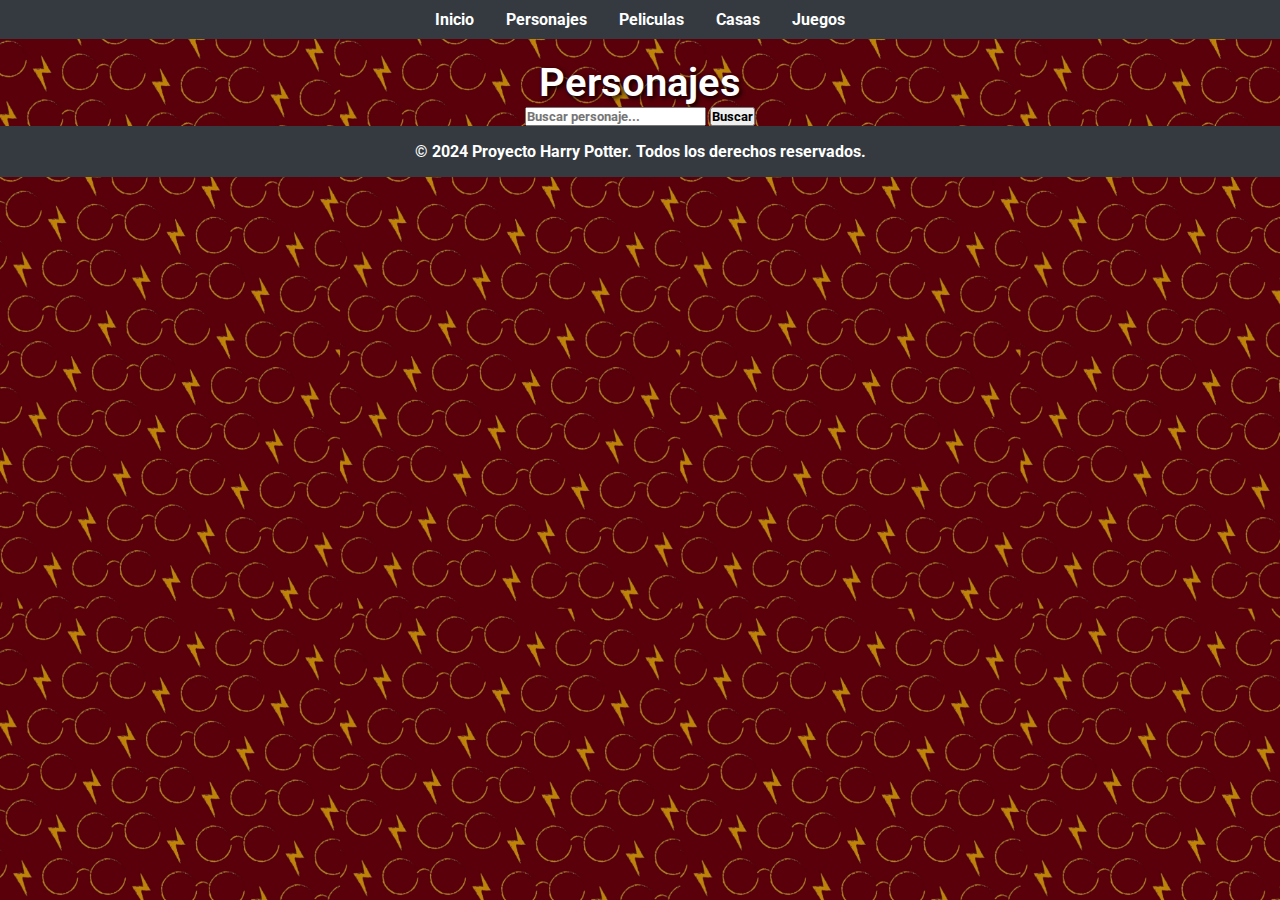
<file: pages/personajes.html>
<!DOCTYPE html>
<html lang="es">

<head>
    <meta charset="UTF-8" />
    <meta name="viewport" content="width=device-width, initial-scale=1.0" />
    <title>Personajes - Proyecto Harry Potter</title>
    <link rel="stylesheet" href="../css/styles.css" />
    <link rel="preconnect" href="https://fonts.googleapis.com">
    <link rel="preconnect" href="https://fonts.gstatic.com" crossorigin>
    <link
        href="https://fonts.googleapis.com/css2?family=Roboto:ital,wght@0,100;0,300;0,400;0,500;0,700;0,900;1,100;1,300;1,400;1,500;1,700;1,900&display=swap"
        rel="stylesheet">
</head>

<body>
    <header>
        <nav>
            <ul>
                <li><a href="/pages/index.html">Inicio</a></li>
                <li><a href="/pages/personajes.html">Personajes</a></li>
                <li><a href="/pages/peliculas.html">Peliculas</a></li>
                <li><a href="/pages/casas.html">Casas</a></li>
                <li><a href="/pages/juegos.html">Juegos</a></li>
            </ul>
        </nav>
    </header>

    <main>
        <section class="characters">
            <h1>Personajes</h1>
            <form id="form">
                <input type="text" id="input" placeholder="Buscar personaje..." autocomplete="off" />
                <button type="submit">Buscar</button>
                <div id="grid">
                    <!-- Aquí se insertarán las tarjetas de los personajes dinámicamente -->
                </div>
            </form>
        </section>
    </main>

    <footer>
        <p>&copy; 2024 Proyecto Harry Potter. Todos los derechos reservados.</p>
    </footer>
    <script src="/js/personajes.js"></script>
</body>

</html>
</file>
<file: css/styles.css>
* {
    margin: 0;
    padding: 0;
    font-family: "Roboto", sans-serif;
    font-weight: 700;
    font-style: normal;
}

body {
    font-family: "Roboto", sans-serif;
    margin: 0;
    padding: 0;
    box-sizing: border-box;
    background-image: url(/assets/img/patternHR2.jpg);
    background-size: 9cm;
    background-repeat: repeat;
    background-attachment: fixed;
}

header {
    background-color: #343a40;
    color: white;
    padding: 10px 0;
    width: 100%;
}

nav ul {
    list-style: none;
    display: flex;
    justify-content: center;
    padding: 0;
    margin: 0
}

nav ul li {
    margin: 0 1em;
}

nav ul li a {
    color: white;
    text-decoration: none;
}

main {
    text-align: center;

}

.intro {
    background-image: url(/assets/img/fb1b7e3e2dfb6b7d7dbe6a17bb6be580.jpg);
    background-size: cover;
    background-position: center;
    height: 100vh;
    margin: auto;
    color: white;
    padding-top: 2em;
}

h1,
h2 {
    font-size: 2.5em;
    font-weight: 600;
    display: flex;
    justify-content: center;
    color: white;
    text-shadow: 2px 2px 5px black;
    padding-top: 20px;

}

.intro p {
    font-size: 1em;
    font-weight: 700;
    width: 70%;
    margin: auto;
    text-shadow: 3px 3px 2px black;
}



.resumen {
    width: 80%;
    display: grid;
    grid-template-columns: repeat(4, 1fr);
    justify-content: center;
    align-items: center;
    margin: auto;
    gap: 1em;
    min-height: 100vh;


}

.resumen img {
    width: 70%;
    margin-top: 1em;
    border-radius: 15px;
}

.resumen p {
    font-size: 13px;
    font-weight: 500;
    color: azure;
    text-shadow: 1px 1px 2px black;
    text-decoration-color: #080808;
}

.resumen div {
    background-color: azure;
    border: 2px solid black;
    border-radius: 15px;

    height: 400px;
    width: 60%;
    display: flex;
    flex-direction: column;
    justify-content: space-between;
    align-items: center;
    padding: 1em;
    box-shadow: 3px 3px 10px rgb(97, 15, 15);
}

.resumen button {
    padding: 5px 15px;
    border: none;
    border-radius: 5px;
}

.resumen button:hover {
    background-color: #2c5277;
    cursor: pointer;
}

h3 {
    font-size: 20px;
    color: white;
    text-shadow: 2px 2px 4px black;
}

.card-hogwarts {
    background-image: url(/assets/img/b9e00052f8ed37d85e54fb109cb1b177.jpg);
    background-size: contain;
}

.card-personajes {
    background-image: url(/assets/img/hv.jpg);
    background-size: contain;
}

.card-peliculas {
    background-image: url(/assets/img/peliculas.jog.jpg);
    background-size: contain;
}

.card-juegos {
    background-image: url(/assets/img/harrypotterquidditch.webp);
    background-size: cover;
    background-position: 40%;
}


.peliculas {
    width: 90%;
    display: grid;
    grid-template-columns: repeat(2, 1fr);
    justify-content: center;
    margin: auto;
    gap: 2em;
}

.lasCasas {
    /* background-image: url(/assets/img/patternCasas.jpg);
    background-repeat: repeat; */
    display: block;
    justify-content: center;
    margin: auto;
}

.card-casas {
    width: 70%;
    margin: auto;
    gap: 20px;
    justify-content: center;

}

.card-casas div {

    border: 2px solid black;
    border-radius: 15px;
    width: 100%;
    height: 50%;
    display: flex;
    margin: 10px auto;
    padding: 1em;

}

.card-casas img {
    height: 40%;
    width: 60%;
    margin: auto;
    padding: 15px 0;
}

.card-casas p {
    font-size: 1em;
    font-weight: 600;
    color: azure;
    text-shadow: 2px 2px 4px black;
    align-self: center;
}

.griffindor {
    background-color: #831319b4;

}

.hufflepuff {
    background-color: #fced19a2;
}

.ravenclaw {
    background-color: #1c1348a4;
}

.slytherin {
    background-color: #3ea1469f;
}

.test {
    background-image: url(/assets/img/mesa.jpg);
    background-size: cover;
    width: 70%;
    min-height: 100vh;
    display: inline-block;
    margin: 20px auto;
    padding: 10px 5px;
    border-radius: 15px;
    box-shadow: 3px 3px 15px black;

}

.test div {
    border: 2px solid black;
    border-radius: 10px;
    background-color: rgba(168, 167, 167, 0.466);
    margin: 10px auto;
    width: 70%;
    height: 40%;

}

.test h2 {
    font-size: 30px;
    font-weight: 600;
    display: flex;
    justify-content: center;
    color: white;
    text-shadow: 2px 2px 5px black;
    padding-top: 5px;
}

.test p {
    font-size: 14px;
    font-weight: 700;
    text-shadow: 2px 2px 3px rgb(82, 80, 80);
}

.juegos {
    height: 100vh;
    margin: 10px;
}

#grid {
    display: grid;
    justify-content: center;
    grid-template-columns: repeat(3, 1fr);
    align-items: center;
    margin: auto;
    width: 80%;
}

#grid div {
    border: 2px solid black;
    width: 60%;
    height: 400px;
    padding: 10px;
    margin: 5px;
    display: grid;
    border-radius: 10px;
    background-color: rgba(128, 128, 128, 0.562);
}

#grid div img {
    width: 80%;
    margin: auto;
    border-radius: 100%;
}



.peliculas div {
    border: 2px solid gray;
    background-color: rgba(128, 128, 128, 0.658);
    padding: 10px;
    border-radius: 20px;
    margin: 10px auto;
}

.peliculas div p {
    font-size: 1em;
    font-weight: 400;
}

footer {

    background-color: #343a40;
    color: white;
    text-align: center;
    padding: 1em 0;
    /* position: fixed; */
    width: 100%;
    /* bottom: 0; */
}

@media (max-width: 880px) {

    .resumen,
    .peliculas,
    #grid {
        grid-template-columns: repeat(2, 1fr);
    }

    .card-casas div {
        display: inline-block;
    }

    .test {
        width: 80%;

    }

    .peliculas {
        width: 80%;

    }



    .peliculas iframe {
        height: 30%;
        width: 80%;
    }

    .peliculas div {
        width: 100%;
        height: 100%;
        margin: 0;
    }
}

@media (max-width: 480px) {

    .resumen,
    .peliculas,
    #grid {
        grid-template-columns: 1fr;

    }

    .peliculas {
        width: 100%;
        height: 100%;

    }

    .peliculas iframe {
        width: 200px;
        height: 100px;
    }

    .peliculas div {
        width: 50%;
        height: 92%;
        margin: 10px auto
    }

    .card-casas div {
        display: inline-block;
    }

    .test {
        width: 90%;

    }


}
</file>
<file: css/intro.css>
body {
    height: 100vh;
    background-color: black;
    margin: 0;
    padding: 0;
    box-sizing: border-box;
    display: flex;
    justify-content: center;
    align-items: center;
}

.img-intro {
    display: block;
    justify-content: center;
    align-items: center;
    -webkit-animation: scale-up-center 2s cubic-bezier(0.390, 0.575, 0.565, 1.000) both;
    animation: scale-up-center 2s cubic-bezier(0.390, 0.575, 0.565, 1.000) both;

}

@-webkit-keyframes scale-up-center {
    0% {
        -webkit-transform: scale(0.5);
        transform: scale(0.5);
    }

    100% {
        -webkit-transform: scale(1);
        transform: scale(1);
    }
}

@keyframes scale-up-center {
    0% {
        -webkit-transform: scale(0.5);
        transform: scale(0.5);
    }

    100% {
        -webkit-transform: scale(1);
        transform: scale(1);
    }
}


.rayo {
    display: flex;
    justify-content: start;
    margin-bottom: 5px;
    -webkit-animation: flicker-in-1 2s linear infinite both;
    animation: flicker-in-1 4s linear infinite both;
}

/* ----------------------------------------------
 * Generated by Animista on 2024-6-17 11:6:58
 * Licensed under FreeBSD License.
 * See http://animista.net/license for more info. 
 * w: http://animista.net, t: @cssanimista
 * ---------------------------------------------- */

/**
 * ----------------------------------------
 * @animation flicker-in-1
 * ----------------------------------------
 */
@-webkit-keyframes flicker-in-1 {
    0% {
        opacity: 0;
    }

    10% {
        opacity: 0;
    }

    10.1% {
        opacity: 1;
    }

    10.2% {
        opacity: 0;
    }

    20% {
        opacity: 0;
    }

    20.1% {
        opacity: 1;
    }

    20.6% {
        opacity: 0;
    }

    30% {
        opacity: 0;
    }

    30.1% {
        opacity: 1;
    }

    30.5% {
        opacity: 1;
    }

    30.6% {
        opacity: 0;
    }

    45% {
        opacity: 0;
    }

    45.1% {
        opacity: 1;
    }

    50% {
        opacity: 1;
    }

    55% {
        opacity: 1;
    }

    55.1% {
        opacity: 0;
    }

    57% {
        opacity: 0;
    }

    57.1% {
        opacity: 1;
    }

    60% {
        opacity: 1;
    }

    60.1% {
        opacity: 0;
    }

    65% {
        opacity: 0;
    }

    65.1% {
        opacity: 1;
    }

    75% {
        opacity: 1;
    }

    75.1% {
        opacity: 0;
    }

    77% {
        opacity: 0;
    }

    77.1% {
        opacity: 1;
    }

    85% {
        opacity: 1;
    }

    85.1% {
        opacity: 0;
    }

    86% {
        opacity: 0;
    }

    86.1% {
        opacity: 1;
    }

    100% {
        opacity: 1;
    }
}

@keyframes flicker-in-1 {
    0% {
        opacity: 0;
    }

    10% {
        opacity: 0;
    }

    10.1% {
        opacity: 1;
    }

    10.2% {
        opacity: 0;
    }

    20% {
        opacity: 0;
    }

    20.1% {
        opacity: 1;
    }

    20.6% {
        opacity: 0;
    }

    30% {
        opacity: 0;
    }

    30.1% {
        opacity: 1;
    }

    30.5% {
        opacity: 1;
    }

    30.6% {
        opacity: 0;
    }

    45% {
        opacity: 0;
    }

    45.1% {
        opacity: 1;
    }

    50% {
        opacity: 1;
    }

    55% {
        opacity: 1;
    }

    55.1% {
        opacity: 0;
    }

    57% {
        opacity: 0;
    }

    57.1% {
        opacity: 1;
    }

    60% {
        opacity: 1;
    }

    60.1% {
        opacity: 0;
    }

    65% {
        opacity: 0;
    }

    65.1% {
        opacity: 1;
    }

    75% {
        opacity: 1;
    }

    75.1% {
        opacity: 0;
    }

    77% {
        opacity: 0;
    }

    77.1% {
        opacity: 1;
    }

    85% {
        opacity: 1;
    }

    85.1% {
        opacity: 0;
    }

    86% {
        opacity: 0;
    }

    86.1% {
        opacity: 1;
    }

    100% {
        opacity: 1;
    }
}
</file>
